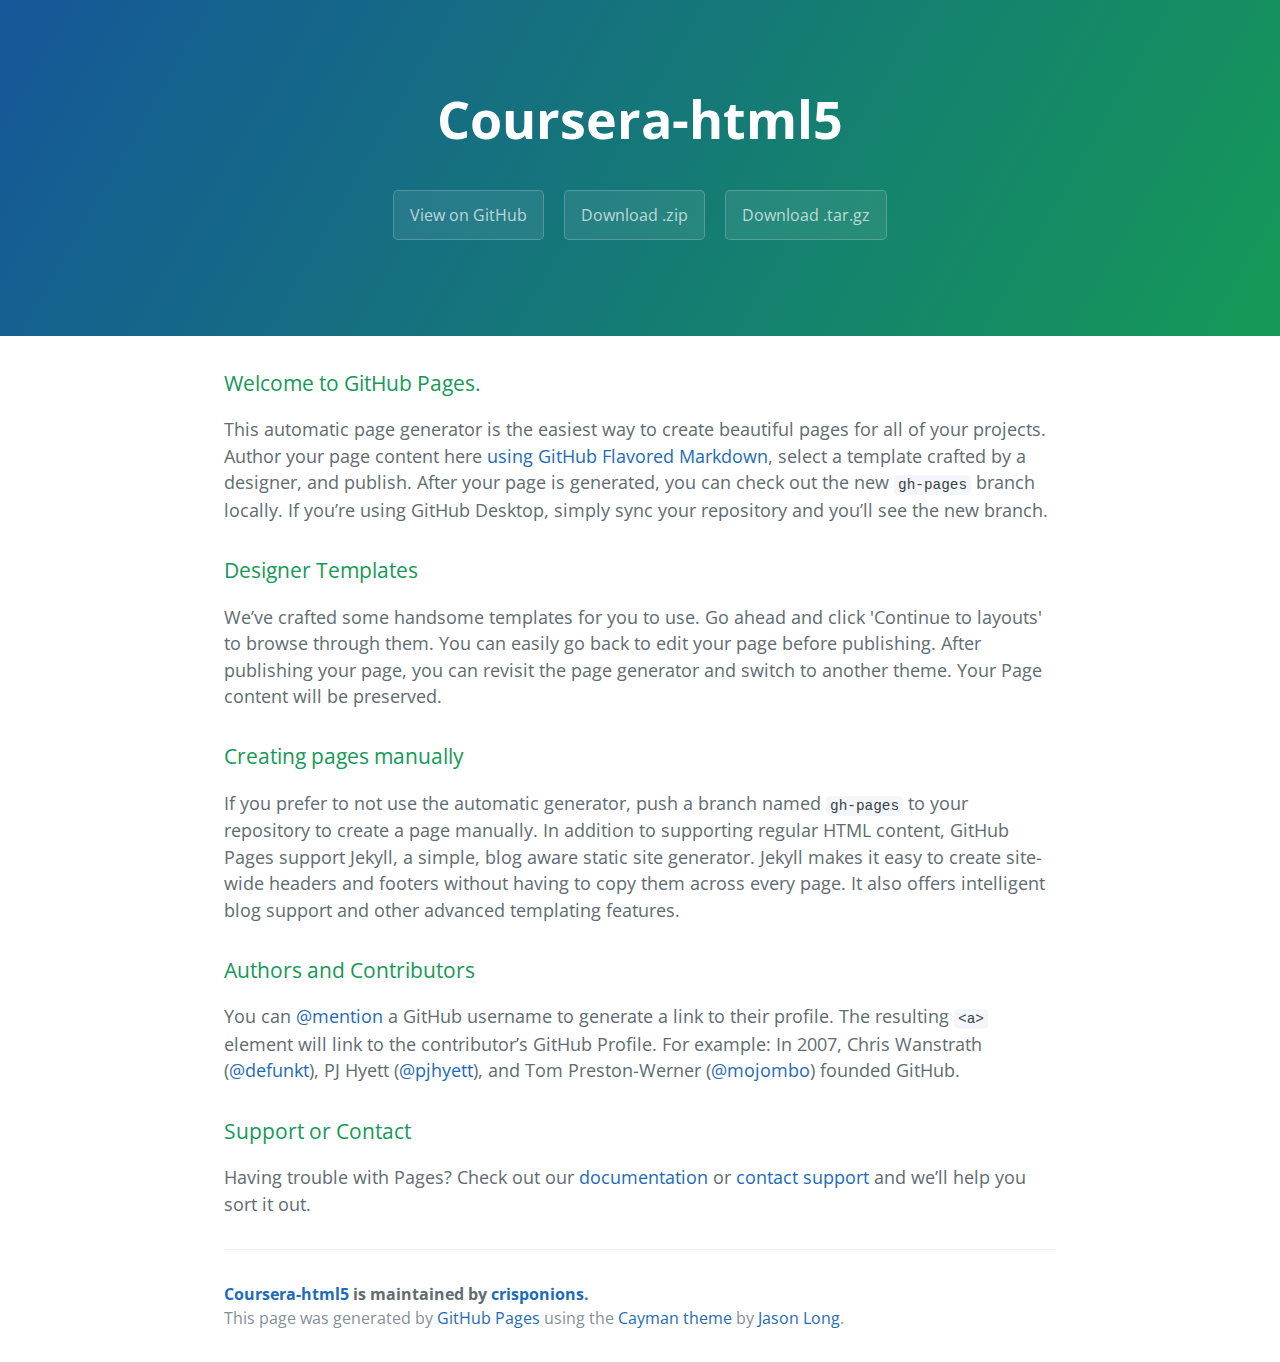
<file: index.html>
<!DOCTYPE html>
<html lang="en-us">
  <head>
    <meta charset="UTF-8">
    <title>Coursera-html5 by crisponions</title>
    <meta name="viewport" content="width=device-width, initial-scale=1">
    <link rel="stylesheet" type="text/css" href="stylesheets/normalize.css" media="screen">
    <link href='https://fonts.googleapis.com/css?family=Open+Sans:400,700' rel='stylesheet' type='text/css'>
    <link rel="stylesheet" type="text/css" href="stylesheets/stylesheet.css" media="screen">
    <link rel="stylesheet" type="text/css" href="stylesheets/github-light.css" media="screen">
  </head>
  <body>
    <section class="page-header">
      <h1 class="project-name">Coursera-html5</h1>
      <h2 class="project-tagline"></h2>
      <a href="https://github.com/crisponions/coursera-html5" class="btn">View on GitHub</a>
      <a href="https://github.com/crisponions/coursera-html5/zipball/master" class="btn">Download .zip</a>
      <a href="https://github.com/crisponions/coursera-html5/tarball/master" class="btn">Download .tar.gz</a>
    </section>

    <section class="main-content">
      <h3>
<a id="welcome-to-github-pages" class="anchor" href="#welcome-to-github-pages" aria-hidden="true"><span aria-hidden="true" class="octicon octicon-link"></span></a>Welcome to GitHub Pages.</h3>

<p>This automatic page generator is the easiest way to create beautiful pages for all of your projects. Author your page content here <a href="https://guides.github.com/features/mastering-markdown/">using GitHub Flavored Markdown</a>, select a template crafted by a designer, and publish. After your page is generated, you can check out the new <code>gh-pages</code> branch locally. If you’re using GitHub Desktop, simply sync your repository and you’ll see the new branch.</p>

<h3>
<a id="designer-templates" class="anchor" href="#designer-templates" aria-hidden="true"><span aria-hidden="true" class="octicon octicon-link"></span></a>Designer Templates</h3>

<p>We’ve crafted some handsome templates for you to use. Go ahead and click 'Continue to layouts' to browse through them. You can easily go back to edit your page before publishing. After publishing your page, you can revisit the page generator and switch to another theme. Your Page content will be preserved.</p>

<h3>
<a id="creating-pages-manually" class="anchor" href="#creating-pages-manually" aria-hidden="true"><span aria-hidden="true" class="octicon octicon-link"></span></a>Creating pages manually</h3>

<p>If you prefer to not use the automatic generator, push a branch named <code>gh-pages</code> to your repository to create a page manually. In addition to supporting regular HTML content, GitHub Pages support Jekyll, a simple, blog aware static site generator. Jekyll makes it easy to create site-wide headers and footers without having to copy them across every page. It also offers intelligent blog support and other advanced templating features.</p>

<h3>
<a id="authors-and-contributors" class="anchor" href="#authors-and-contributors" aria-hidden="true"><span aria-hidden="true" class="octicon octicon-link"></span></a>Authors and Contributors</h3>

<p>You can <a href="https://help.github.com/articles/basic-writing-and-formatting-syntax/#mentioning-users-and-teams" class="user-mention">@mention</a> a GitHub username to generate a link to their profile. The resulting <code>&lt;a&gt;</code> element will link to the contributor’s GitHub Profile. For example: In 2007, Chris Wanstrath (<a href="https://github.com/defunkt" class="user-mention">@defunkt</a>), PJ Hyett (<a href="https://github.com/pjhyett" class="user-mention">@pjhyett</a>), and Tom Preston-Werner (<a href="https://github.com/mojombo" class="user-mention">@mojombo</a>) founded GitHub.</p>

<h3>
<a id="support-or-contact" class="anchor" href="#support-or-contact" aria-hidden="true"><span aria-hidden="true" class="octicon octicon-link"></span></a>Support or Contact</h3>

<p>Having trouble with Pages? Check out our <a href="https://help.github.com/pages">documentation</a> or <a href="https://github.com/contact">contact support</a> and we’ll help you sort it out.</p>

      <footer class="site-footer">
        <span class="site-footer-owner"><a href="https://github.com/crisponions/coursera-html5">Coursera-html5</a> is maintained by <a href="https://github.com/crisponions">crisponions</a>.</span>

        <span class="site-footer-credits">This page was generated by <a href="https://pages.github.com">GitHub Pages</a> using the <a href="https://github.com/jasonlong/cayman-theme">Cayman theme</a> by <a href="https://twitter.com/jasonlong">Jason Long</a>.</span>
      </footer>

    </section>

  
  </body>
</html>
</file>
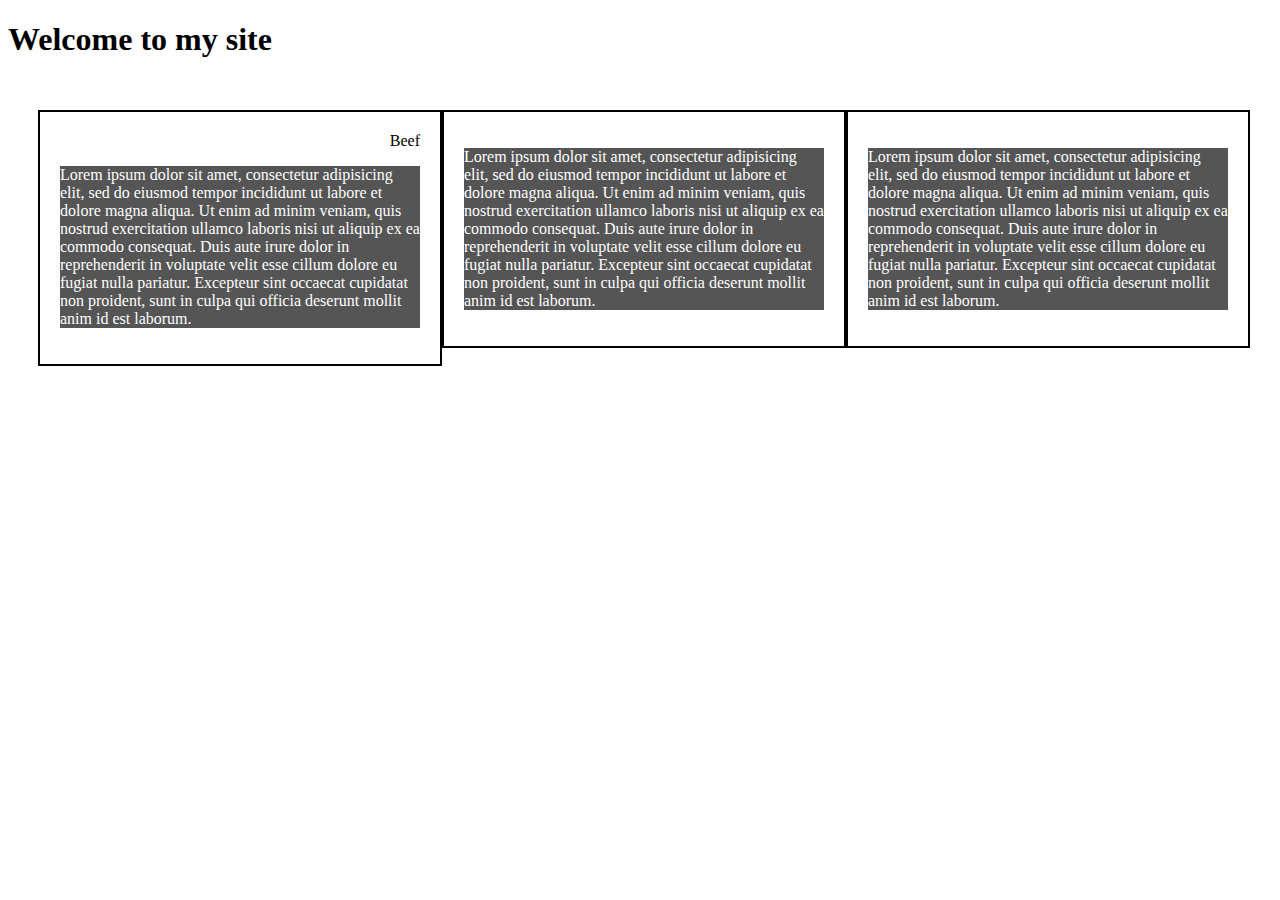
<file: mod_2/index.html>
<!DOCTYPE html>
<html>
	<link rel="stylesheet" type="text/css" href="css/styles.css">
	<meta name="viewport" content="width=device-width, initial-scale=1">
	<head>	
		<title>Hello World</title>
	</head>
	<body>
	  <h1>
	     Welcome to my site
	  </h1>
	  <div id="row">
	      <div class="col1">
	          <div id="mytitle">Beef</div>
			  <p>
			  	Lorem ipsum dolor sit amet, consectetur adipisicing elit, sed do eiusmod
			  	tempor incididunt ut labore et dolore magna aliqua. Ut enim ad minim veniam,
			  	quis nostrud exercitation ullamco laboris nisi ut aliquip ex ea commodo
			  	consequat. Duis aute irure dolor in reprehenderit in voluptate velit esse
			  	cillum dolore eu fugiat nulla pariatur. Excepteur sint occaecat cupidatat non
			  	proident, sunt in culpa qui officia deserunt mollit anim id est laborum.
			  </p>
			</div>
			<div class="col2">
			  <title>Chicken</title>
			  <p>
			  	Lorem ipsum dolor sit amet, consectetur adipisicing elit, sed do eiusmod
			  	tempor incididunt ut labore et dolore magna aliqua. Ut enim ad minim veniam,
			  	quis nostrud exercitation ullamco laboris nisi ut aliquip ex ea commodo
			  	consequat. Duis aute irure dolor in reprehenderit in voluptate velit esse
			  	cillum dolore eu fugiat nulla pariatur. Excepteur sint occaecat cupidatat non
			  	proident, sunt in culpa qui officia deserunt mollit anim id est laborum.
			  </p>
			</div>
			<div class="col3">
			  
			  <title>Fish</title>
			  <p>
			  	Lorem ipsum dolor sit amet, consectetur adipisicing elit, sed do eiusmod
			  	tempor incididunt ut labore et dolore magna aliqua. Ut enim ad minim veniam,
			  	quis nostrud exercitation ullamco laboris nisi ut aliquip ex ea commodo
			  	consequat. Duis aute irure dolor in reprehenderit in voluptate velit esse
			  	cillum dolore eu fugiat nulla pariatur. Excepteur sint occaecat cupidatat non
			  	proident, sunt in culpa qui officia deserunt mollit anim id est laborum.
			  </p>
			</div>
	  </div>
	</body>
</html>
</file>
<file: stylesheets/stylesheet.css>
* {
  box-sizing: border-box; }

body {
  padding: 0;
  margin: 0;
  font-family: "Open Sans", "Helvetica Neue", Helvetica, Arial, sans-serif;
  font-size: 16px;
  line-height: 1.5;
  color: #606c71; }

a {
  color: #1e6bb8;
  text-decoration: none; }
  a:hover {
    text-decoration: underline; }

.btn {
  display: inline-block;
  margin-bottom: 1rem;
  color: rgba(255, 255, 255, 0.7);
  background-color: rgba(255, 255, 255, 0.08);
  border-color: rgba(255, 255, 255, 0.2);
  border-style: solid;
  border-width: 1px;
  border-radius: 0.3rem;
  transition: color 0.2s, background-color 0.2s, border-color 0.2s; }
  .btn + .btn {
    margin-left: 1rem; }

.btn:hover {
  color: rgba(255, 255, 255, 0.8);
  text-decoration: none;
  background-color: rgba(255, 255, 255, 0.2);
  border-color: rgba(255, 255, 255, 0.3); }

@media screen and (min-width: 64em) {
  .btn {
    padding: 0.75rem 1rem; } }

@media screen and (min-width: 42em) and (max-width: 64em) {
  .btn {
    padding: 0.6rem 0.9rem;
    font-size: 0.9rem; } }

@media screen and (max-width: 42em) {
  .btn {
    display: block;
    width: 100%;
    padding: 0.75rem;
    font-size: 0.9rem; }
    .btn + .btn {
      margin-top: 1rem;
      margin-left: 0; } }

.page-header {
  color: #fff;
  text-align: center;
  background-color: #159957;
  background-image: linear-gradient(120deg, #155799, #159957); }

@media screen and (min-width: 64em) {
  .page-header {
    padding: 5rem 6rem; } }

@media screen and (min-width: 42em) and (max-width: 64em) {
  .page-header {
    padding: 3rem 4rem; } }

@media screen and (max-width: 42em) {
  .page-header {
    padding: 2rem 1rem; } }

.project-name {
  margin-top: 0;
  margin-bottom: 0.1rem; }

@media screen and (min-width: 64em) {
  .project-name {
    font-size: 3.25rem; } }

@media screen and (min-width: 42em) and (max-width: 64em) {
  .project-name {
    font-size: 2.25rem; } }

@media screen and (max-width: 42em) {
  .project-name {
    font-size: 1.75rem; } }

.project-tagline {
  margin-bottom: 2rem;
  font-weight: normal;
  opacity: 0.7; }

@media screen and (min-width: 64em) {
  .project-tagline {
    font-size: 1.25rem; } }

@media screen and (min-width: 42em) and (max-width: 64em) {
  .project-tagline {
    font-size: 1.15rem; } }

@media screen and (max-width: 42em) {
  .project-tagline {
    font-size: 1rem; } }

.main-content :first-child {
  margin-top: 0; }
.main-content img {
  max-width: 100%; }
.main-content h1, .main-content h2, .main-content h3, .main-content h4, .main-content h5, .main-content h6 {
  margin-top: 2rem;
  margin-bottom: 1rem;
  font-weight: normal;
  color: #159957; }
.main-content p {
  margin-bottom: 1em; }
.main-content code {
  padding: 2px 4px;
  font-family: Consolas, "Liberation Mono", Menlo, Courier, monospace;
  font-size: 0.9rem;
  color: #383e41;
  background-color: #f3f6fa;
  border-radius: 0.3rem; }
.main-content pre {
  padding: 0.8rem;
  margin-top: 0;
  margin-bottom: 1rem;
  font: 1rem Consolas, "Liberation Mono", Menlo, Courier, monospace;
  color: #567482;
  word-wrap: normal;
  background-color: #f3f6fa;
  border: solid 1px #dce6f0;
  border-radius: 0.3rem; }
  .main-content pre > code {
    padding: 0;
    margin: 0;
    font-size: 0.9rem;
    color: #567482;
    word-break: normal;
    white-space: pre;
    background: transparent;
    border: 0; }
.main-content .highlight {
  margin-bottom: 1rem; }
  .main-content .highlight pre {
    margin-bottom: 0;
    word-break: normal; }
.main-content .highlight pre, .main-content pre {
  padding: 0.8rem;
  overflow: auto;
  font-size: 0.9rem;
  line-height: 1.45;
  border-radius: 0.3rem; }
.main-content pre code, .main-content pre tt {
  display: inline;
  max-width: initial;
  padding: 0;
  margin: 0;
  overflow: initial;
  line-height: inherit;
  word-wrap: normal;
  background-color: transparent;
  border: 0; }
  .main-content pre code:before, .main-content pre code:after, .main-content pre tt:before, .main-content pre tt:after {
    content: normal; }
.main-content ul, .main-content ol {
  margin-top: 0; }
.main-content blockquote {
  padding: 0 1rem;
  margin-left: 0;
  color: #819198;
  border-left: 0.3rem solid #dce6f0; }
  .main-content blockquote > :first-child {
    margin-top: 0; }
  .main-content blockquote > :last-child {
    margin-bottom: 0; }
.main-content table {
  display: block;
  width: 100%;
  overflow: auto;
  word-break: normal;
  word-break: keep-all; }
  .main-content table th {
    font-weight: bold; }
  .main-content table th, .main-content table td {
    padding: 0.5rem 1rem;
    border: 1px solid #e9ebec; }
.main-content dl {
  padding: 0; }
  .main-content dl dt {
    padding: 0;
    margin-top: 1rem;
    font-size: 1rem;
    font-weight: bold; }
  .main-content dl dd {
    padding: 0;
    margin-bottom: 1rem; }
.main-content hr {
  height: 2px;
  padding: 0;
  margin: 1rem 0;
  background-color: #eff0f1;
  border: 0; }

@media screen and (min-width: 64em) {
  .main-content {
    max-width: 64rem;
    padding: 2rem 6rem;
    margin: 0 auto;
    font-size: 1.1rem; } }

@media screen and (min-width: 42em) and (max-width: 64em) {
  .main-content {
    padding: 2rem 4rem;
    font-size: 1.1rem; } }

@media screen and (max-width: 42em) {
  .main-content {
    padding: 2rem 1rem;
    font-size: 1rem; } }

.site-footer {
  padding-top: 2rem;
  margin-top: 2rem;
  border-top: solid 1px #eff0f1; }

.site-footer-owner {
  display: block;
  font-weight: bold; }

.site-footer-credits {
  color: #819198; }

@media screen and (min-width: 64em) {
  .site-footer {
    font-size: 1rem; } }

@media screen and (min-width: 42em) and (max-width: 64em) {
  .site-footer {
    font-size: 1rem; } }

@media screen and (max-width: 42em) {
  .site-footer {
    font-size: 0.9rem; } }
</file>
<file: stylesheets/github-light.css>
/*
   Copyright 2014 GitHub Inc.

   Licensed under the Apache License, Version 2.0 (the "License");
   you may not use this file except in compliance with the License.
   You may obtain a copy of the License at

       http://www.apache.org/licenses/LICENSE-2.0

   Unless required by applicable law or agreed to in writing, software
   distributed under the License is distributed on an "AS IS" BASIS,
   WITHOUT WARRANTIES OR CONDITIONS OF ANY KIND, either express or implied.
   See the License for the specific language governing permissions and
   limitations under the License.

*/

.pl-c /* comment */ {
  color: #969896;
}

.pl-c1      /* constant, markup.raw, meta.diff.header, meta.module-reference, meta.property-name, support, support.constant, support.variable, variable.other.constant */,
.pl-s .pl-v /* string variable */ {
  color: #0086b3;
}

.pl-e  /* entity */,
.pl-en /* entity.name */ {
  color: #795da3;
}

.pl-s .pl-s1 /* string source */,
.pl-smi      /* storage.modifier.import, storage.modifier.package, storage.type.java, variable.other, variable.parameter.function */ {
  color: #333;
}

.pl-ent /* entity.name.tag */ {
  color: #63a35c;
}

.pl-k /* keyword, storage, storage.type */ {
  color: #a71d5d;
}

.pl-pds              /* punctuation.definition.string, string.regexp.character-class */,
.pl-s                /* string */,
.pl-s .pl-pse .pl-s1 /* string punctuation.section.embedded source */,
.pl-sr               /* string.regexp */,
.pl-sr .pl-cce       /* string.regexp constant.character.escape */,
.pl-sr .pl-sra       /* string.regexp string.regexp.arbitrary-repitition */,
.pl-sr .pl-sre       /* string.regexp source.ruby.embedded */ {
  color: #183691;
}

.pl-v /* variable */ {
  color: #ed6a43;
}

.pl-id /* invalid.deprecated */ {
  color: #b52a1d;
}

.pl-ii /* invalid.illegal */ {
  background-color: #b52a1d;
  color: #f8f8f8;
}

.pl-sr .pl-cce /* string.regexp constant.character.escape */ {
  color: #63a35c;
  font-weight: bold;
}

.pl-ml /* markup.list */ {
  color: #693a17;
}

.pl-mh        /* markup.heading */,
.pl-mh .pl-en /* markup.heading entity.name */,
.pl-ms        /* meta.separator */ {
  color: #1d3e81;
  font-weight: bold;
}

.pl-mq /* markup.quote */ {
  color: #008080;
}

.pl-mi /* markup.italic */ {
  color: #333;
  font-style: italic;
}

.pl-mb /* markup.bold */ {
  color: #333;
  font-weight: bold;
}

.pl-md /* markup.deleted, meta.diff.header.from-file */ {
  background-color: #ffecec;
  color: #bd2c00;
}

.pl-mi1 /* markup.inserted, meta.diff.header.to-file */ {
  background-color: #eaffea;
  color: #55a532;
}

.pl-mdr /* meta.diff.range */ {
  color: #795da3;
  font-weight: bold;
}

.pl-mo /* meta.output */ {
  color: #1d3e81;
}
</file>
<file: mod_2/css/styles.css>
* {
  box-sizing: border-box;
}

#row {
	margin: 20px;
	padding: 10px;
	position: absolute;

}

p {
	color: #ffffff;
	background-color: #555555;

}

#mytitle {
	float: both;
	text-align: right;
}

@media (min-width: 992px) {
	.col1, .col2, .col3 {
		float: left;
		padding: 20px;
		border: solid black 2px;
	}


	.col1 {
		width: 33.33%;
	}

	.col2 {
		width: 33.33%;
	}

	.col3 {
		width: 33.33%;
	}
}

@media (min-width: 768px) and (max-width: 991px) {
	.col1, .col2, .col3 {
		float: left;
		border: 1px;
		background-color: purple;
	}


	.col1 {
		width: 50%;
	}

	.col2 {
		width: 50%;
	}

	.col3 {
		width: 100%;
	}

}
</file>
